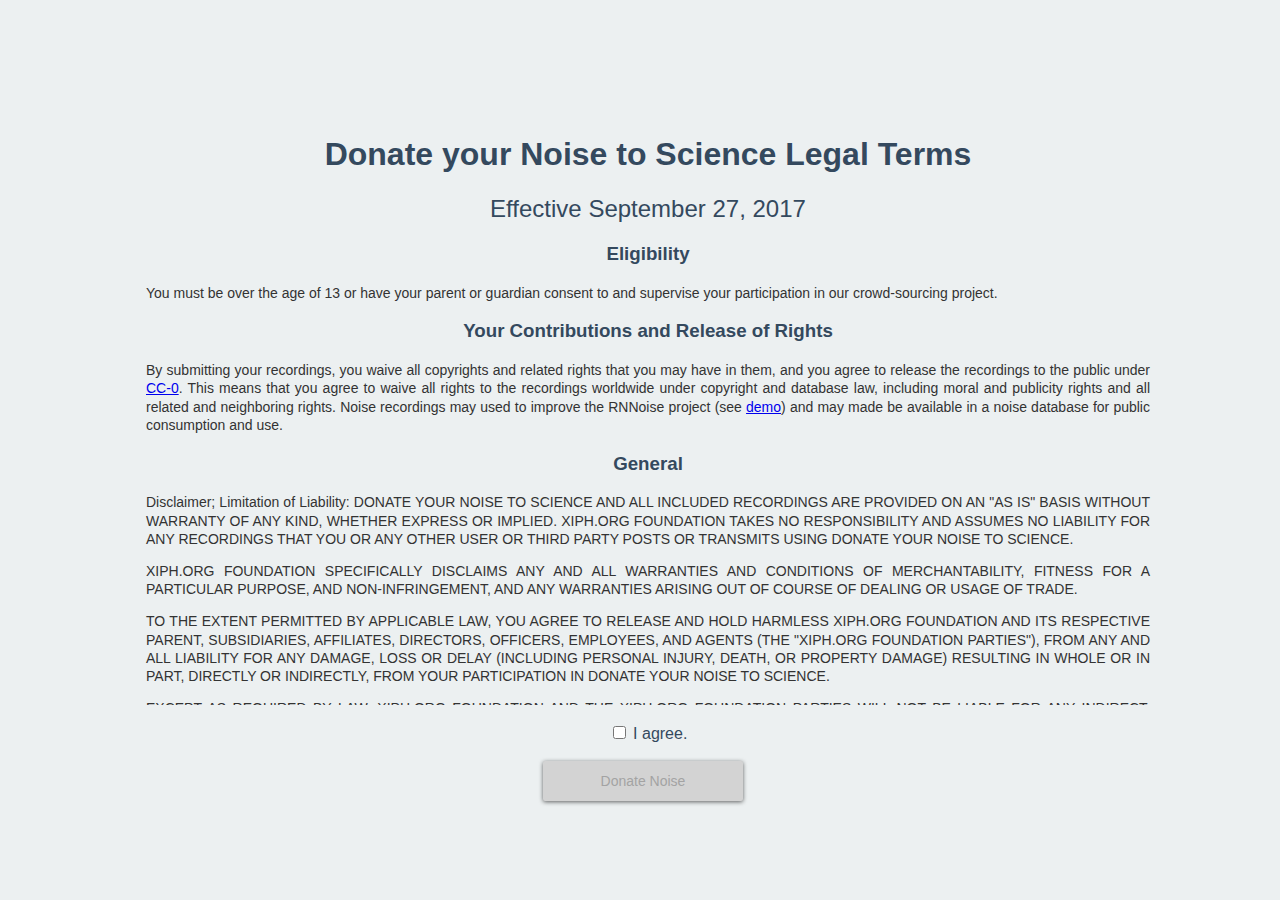
<file: donate.html>
<!DOCTYPE html>
<html>

<head>
  <title>Donate Your Noise to Science</title>
  <meta charset="utf-8">
</head>

<body>
  <style>
    p {
      font-family: Verdana, Arial, Helvetica, sans-serif;
      color: #333333;
      font-size: 14px;
      line-height: 1.3em;
      text-align: justify;
    }

    .btn {
      position: relative;

      /* margin: 10px 10px; */
      margin-right: 10px;
      margin-bottom: 10px;
      padding: 0;

      overflow: hidden;

      border-width: 0;
      outline: none;
      border-radius: 2px;
      box-shadow: 0 1px 4px rgba(0, 0, 0, .6);

      background-color: #2ecc71;
      color: #ecf0f1;

      transition: background-color .3s;
      font-size: 14px;
      width: 200px;
    }

    .btn:hover,
    .btn:focus {
      background-color: #27ae60;
    }

    .btn>* {
      position: relative;
    }

    .btn span {
      display: block;
      padding: 12px 24px;
    }

    .btn:before {
      content: "";

      position: absolute;
      top: 50%;
      left: 50%;

      display: block;
      width: 0;
      padding-top: 0;

      border-radius: 100%;

      background-color: rgba(236, 240, 241, .3);

      -webkit-transform: translate(-50%, -50%);
      -moz-transform: translate(-50%, -50%);
      -ms-transform: translate(-50%, -50%);
      -o-transform: translate(-50%, -50%);
      transform: translate(-50%, -50%);
    }

    .btn:active:before {
      width: 120%;
      padding-top: 120%;

      transition: width .2s ease-out, padding-top .2s ease-out;
    }
    /* Styles, not important */

    *,
    *:before,
    *:after {
      box-sizing: border-box;
    }

    html {
      position: relative;
      height: 100%;
    }

    body {
      position: absolute;
      top: 50%;
      left: 50%;

      -webkit-transform: translate(-50%, -50%);
      -moz-transform: translate(-50%, -50%);
      -ms-transform: translate(-50%, -50%);
      -o-transform: translate(-50%, -50%);
      transform: translate(-50%, -50%);

      background-color: #ecf0f1;
      color: #34495e;
      font-family: Trebuchet, Arial, sans-serif;
      text-align: center;
      width: 80%;
    }

    h2 {
      font-weight: normal;
    }

    .btn.orange {
      background-color: #e67e22;
    }

    .btn.orange:hover,
    .btn.orange:focus {
      background-color: #d35400;
    }

    .btn.red {
      background-color: #e74c3c;
    }

    .btn.red:hover,
    .btn.red:focus {
      background-color: #c0392b;
    }

    .btn:disabled {
      background-color: lightgray;
      color: #A3A3A3;
    }

    .btn:hover:disabled {
      background-color: lightgray;
      color: #A3A3A3;
    }

    #donate_form {
      text-align: left;
    }

    #disclaimer {
      height: 600px;
      overflow-x: hidden;
      overflow-y: scroll;
      padding: 10px;
    }
  </style>
  <div id="disclaimer">
    <div class="terms-content">
      <h1>Donate your Noise to Science Legal Terms</h1>
      <h2>Effective September 27, 2017</h2>
      <h3>Eligibility</h3>
      <p>You must be over the age of 13 or have your parent or guardian consent to and supervise your participation in our crowd-sourcing
        project.
      </p>
      <h3>Your Contributions and Release of Rights</h3>
      <p>By submitting your recordings, you waive all copyrights and related rights that you may have in them, and you agree
        to release the recordings to the public under <a href="https://creativecommons.org/publicdomain/zero/1.0/">CC-0</a>.
        This means that you agree to waive all rights to the recordings worldwide under copyright and database law, including
        moral and publicity rights and all related and neighboring rights. Noise recordings may used to improve the 
        RNNoise project (see <a href="https://people.xiph.org/~jm/demo/rnnoise/">demo</a>) and may made be available in a noise database for public consumption and use.</p>
      <h3>General</h3>
      <p>Disclaimer; Limitation of Liability: DONATE YOUR NOISE TO SCIENCE AND ALL INCLUDED RECORDINGS ARE PROVIDED ON AN "AS IS" BASIS WITHOUT
        WARRANTY OF ANY KIND, WHETHER EXPRESS OR IMPLIED. XIPH.ORG FOUNDATION TAKES NO RESPONSIBILITY AND ASSUMES NO LIABILITY FOR ANY
        RECORDINGS THAT YOU OR ANY OTHER USER OR THIRD PARTY POSTS OR TRANSMITS USING DONATE YOUR NOISE TO SCIENCE.</p>
      <p>XIPH.ORG FOUNDATION SPECIFICALLY DISCLAIMS ANY AND ALL WARRANTIES AND CONDITIONS OF MERCHANTABILITY, FITNESS FOR A PARTICULAR PURPOSE,
        AND NON-INFRINGEMENT, AND ANY WARRANTIES ARISING OUT OF COURSE OF DEALING OR USAGE OF TRADE.</p>
      <p>TO THE EXTENT PERMITTED BY APPLICABLE LAW, YOU AGREE TO RELEASE AND HOLD HARMLESS XIPH.ORG FOUNDATION AND ITS RESPECTIVE
        PARENT, SUBSIDIARIES, AFFILIATES, DIRECTORS, OFFICERS, EMPLOYEES, AND AGENTS (THE "XIPH.ORG FOUNDATION PARTIES"), FROM ANY AND
        ALL LIABILITY FOR ANY DAMAGE, LOSS OR DELAY (INCLUDING PERSONAL INJURY, DEATH, OR PROPERTY DAMAGE) RESULTING IN WHOLE
        OR IN PART, DIRECTLY OR INDIRECTLY, FROM YOUR PARTICIPATION IN DONATE YOUR NOISE TO SCIENCE.</p>
      <p>EXCEPT AS REQUIRED BY LAW, XIPH.ORG FOUNDATION AND THE XIPH.ORG FOUNDATION PARTIES WILL NOT BE LIABLE FOR ANY INDIRECT, SPECIAL, INCIDENTAL,
        CONSEQUENTIAL, OR EXEMPLARY DAMAGES ARISING OUT OF OR IN ANY WAY RELATING TO THESE TERMS OR THE USE OF OR INABILITY
        TO USE THE SERVICES, INCLUDING WITHOUT LIMITATION DIRECT AND INDIRECT DAMAGES FOR LOSS OF GOODWILL, WORK STOPPAGE,
        LOST PROFITS, LOSS OF DATA, AND COMPUTER FAILURE OR MALFUNCTION, EVEN IF ADVISED OF THE POSSIBILITY OF SUCH DAMAGES
        AND REGARDLESS OF THE THEORY (CONTRACT, TORT, OR OTHERWISE) UPON WHICH SUCH CLAIM IS BASED. THE COLLECTIVE LIABILITY
        OF XIPH.ORG FOUNDATION AND THE XIPH.ORG FOUNDATION PARTIES UNDER THIS AGREEMENT WILL NOT EXCEED $500 (FIVE HUNDRED DOLLARS). SOME JURISDICTIONS
        DO NOT ALLOW THE EXCLUSION OR LIMITATION OF INCIDENTAL, CONSEQUENTIAL, OR SPECIAL DAMAGES, SO THIS EXCLUSION AND
        LIMITATION MAY NOT APPLY TO YOU.</p>
      <p>Updates: Xiph.Org Foundation may update these Terms from time to time to address a new feature of the Services or to clarify a
        provision. The updated Terms will be posted online. If the changes are substantive, we will announce the update through
        Xiph.Org Foundation's usual channels for such announcements such as blog posts and forums. Your continued use of the Services
        after the effective date of such changes constitutes your acceptance of such changes. To make your review more convenient,
        we will post an effective date at the top of this page.</p>
      <p>Termination: We may suspend or terminate your access to the Services at any time for any reason, we will make reasonable
        efforts to notify you by the email address associated with your account or the next time you attempt to access the
        Services. Regardless of any termination, all recordings that you submit to Xiph.Org Foundation will continue to be publicly available.</p>
      <p>Governing Law: These Legal Terms constitute the entire agreement between you and Xiph.Org Foundation concerning Donate your Noise to Science and
        are governed by the laws of the state of California, U.S.A.</p>
    </div>
  </div>
  <br>
  <div id="ask_donate">
    <input id="agree" type="checkbox"> 
    <label for="agree">I agree.</label>
    <br><br>
    <button class="btn" id="donate" disabled><span>Donate Noise</span></button>
  </div>
  <div id="donate_form" hidden>
    <h2>Thank you for donating your noise to science.</h2>
    <p>
      Submit noise from any environment where you might communicate using voice. That can be your office, your car, on the
      street, or anywhere you might use your phone or computer. This noise can be used to improve the training of neural networks
      that remove noise from speech as in the RNNoise project (see <a href="https://people.xiph.org/~jm/demo/rnnoise/">demo</a>).
    </p>
    <p>
      Press "Record" and be silent while we record 1 minute of noise. You can stop the recording at any time by pressing the "Stop
      Record" button, or by waiting 1 minute until recording automatically stops.
    </p>
    <button class="btn red" id="record"><span>Record</span></button>
    <button class="btn green" id="stop_record"><span>Stop Record</span></button>
    <span id="rec_left_label">Time left: </span><span id="rec_left">0:00</span>
    <br>
    <p>
      Before you submit your noise, you may review it to make sure you didn't accidentaly record privacy sensitive audio.
    </p>
    <button class="btn" id="play"><span>Play Recording</span></button>
    <button class="btn" id="pause_play"><span>Stop Playback</span></button>
    <span id="play_pos_label">Time left: </span><span id="play_pos">0:00.0 / 0:00.0</span>
    <br>
    <p>
      Where are you? (Optional)
    </p>
    <select id="kind">
      <option value="none">Select Noise Type</option>
      <option value="office">Office</option>
      <option value="street">Street</option>
      <option value="coffee">Restaurant</option>
      <option value="car">Car</option>
      <option value="train">Train</option>
      <option value="other">Other</option>
    </select>
    <br>
    <br>
    <button class="btn" id="submit"><span>Submit</span></button>
    <span id="status"></span>
  </div>
  <script>
    var DonateNoiseController = (function () {
      var SAMPLES_PER_CHUNK = 4096;
      var CHUNK_MS = SAMPLES_PER_CHUNK / 44100 * 1000;
      var MAX_TIME = 60000;
      var audioCtx = null;
      var buffer = null;

      // Recording utils

      function getUserMedia(constraints) {
        if ('mediaDevices' in navigator)
          return navigator.mediaDevices.getUserMedia(constraints);

        let getUserMedia = navigator.getUserMedia ||
          navigator.webkitGetUserMedia || navigator.mozGetUserMedia;
        if (!getUserMedia)
          return Promise.reject(new Error("getUserMedia is not supported"));
        return new Promise(function (resolve, reject) {
          getUserMedia.call(navigator, constraints, resolve, reject);
        });
      }

      function stopStream(stream) {
        if ('getTracks' in stream) {
          stream.getTracks().forEach(function (t) { t.stop(); });
        } else {
          stream.stop();
        }
      }

      let isRecording = false;
      let recordingFrom = null;

      var scriptNode;
      function scriptNode_onaudioprocess(evt) {
        var inputBuffer = evt.inputBuffer;
        for (var channel = 0; channel < inputBuffer.numberOfChannels; channel++) {
          var inputData = inputBuffer.getChannelData(channel);
          buffer.push(new Float32Array(inputData));
        }

        var now = Date.now();
        onRecordingLeft({
          left: recordingEndsAt - now,
          duration: buffer.length * CHUNK_MS
        });
      }
      var sourceNode;

      function startRecording(stream) {
        isRecording = true;
        recordingFrom = stream;
        sourceNode = audioCtx.createMediaStreamSource(stream);
        sourceNode.connect(scriptNode);
        scriptNode.connect(audioCtx.destination);
        onRecordingStateChange({ state: 'recording' });
      }

      function stopRecording(stream) {
        stopStream(stream);
        scriptNode.disconnect(audioCtx.destination);
        sourceNode.disconnect(scriptNode);
        sourceNode = null;
        recordingFrom = null;
        isRecording = false;
        onRecordingStateChange({ state: 'stop' });
      }

      // Playback utils

      var scriptNode2;
      function scriptNode2_onaudioprocess(evt) {
        if (playingPosition >= buffer.length) {
          stopBufferPlayback(playingBufferAt);
          return;
        }
        var outputBuffer = evt.outputBuffer;
        for (var channel = 0; channel < outputBuffer.numberOfChannels; channel++) {
          var outputData = outputBuffer.getChannelData(channel);
          outputData.set(buffer[playingPosition]);
        }
        playingPosition++;
        reportPlaybackProgress();
      }

      var isPlayingBuffer = false;
      var playingPosition = 0;
      var playingBufferAt = null;
      var destinationNode = null;
      function startBufferPlayback(audio, start) {
        isPlayingBuffer = true;
        playingBufferAt = audio;
        playingPosition = start || 0;
        destinationNode = audioCtx.createMediaStreamDestination();
        scriptNode2.connect(destinationNode);
        audio.srcObject = destinationNode.stream;
        audio.play();
      }

      function stopBufferPlayback(audio) {
        scriptNode2.disconnect(destinationNode);
        audio.pause();
        destinationNode = null;
        playingBufferAt = null;
        isPlayingBuffer = false;
      }

      function reportPlaybackProgress() {
        onPlaybackPosition({
          position: playingPosition * CHUNK_MS,
          duration: buffer ? buffer.length * CHUNK_MS : 0
        });
      }

      // main

      function playAt(start) {
        var audio = new Audio();
        audio.addEventListener("play", function () {
          reportPlaybackProgress();
          onPlaybackStateChange({ state: 'playing' });
        });
        audio.addEventListener("pause", function () {
          reportPlaybackProgress();
          onPlaybackStateChange({ state: 'stop' });
        });
        document.body.appendChild(audio);
        startBufferPlayback(audio, start);
      }

      var recordingTimeout;
      var recordingEndsAt;
      function record(maxTime) {
        getUserMedia({ audio: true }).then(function (stream) {
          startRecording(stream);
          recordingEndsAt = Date.now() + maxTime;
          recordingTimeout = setTimeout(function () {
            stopRecording(stream);
          }, maxTime);
        }, function (err) {
          alert("Cannot record " + err.message);
        });
      }

      var onRecordingStateChange;
      var onRecordingLeft;
      var onPlaybackStateChange;
      var onPlaybackPosition;

      return {
        initialize: function (params) {
          var nop = function () { };
          onRecordingStateChange = params.onRecordingStateChange || nop;
          onRecordingLeft = params.onRecordingLeft || nop;
          onPlaybackStateChange = params.onPlaybackStateChange || nop;
          onPlaybackPosition = params.onPlaybackPosition || nop;

          audioCtx = new (window.AudioContext || window.webkitAudioContext)();
          scriptNode = audioCtx.createScriptProcessor(SAMPLES_PER_CHUNK, 1, 1);
          scriptNode.onaudioprocess = scriptNode_onaudioprocess;
          scriptNode2 = audioCtx.createScriptProcessor(SAMPLES_PER_CHUNK, 1, 1);
          scriptNode2.onaudioprocess = scriptNode2_onaudioprocess;
        },
        record: function () {
          buffer = [];
          record(MAX_TIME);
        },
        stopRecording: function () {
          if (recordingFrom) {
            clearTimeout(recordingTimeout);
            stopRecording(recordingFrom);
          }
        },
        play: function () {
          playAt(0);
        },
        stopPlayback: function () {
          if (playingBufferAt) {
            stopBufferPlayback(playingBufferAt);
          }
        },
        getBuffer: function () {
          var total = buffer.reduce(function (acc, chunk) {
            return acc + chunk.length;
          }, 0);
          var data = new Int16Array(total);
          buffer.reduce(function (acc, chunk) {
            for (let i = 0; i < chunk.length; i++)
              acc[i] = chunk[i] * 32767;
            return acc.subarray(chunk.length);
          }, data);
          return data;
        },
      }
    })();
  </script>

  <script>
    var state = {
      recording: false,
      recording_left: 0,
      has_recording: false,
      recording_duration: 0,
      playing: false,
      submitted: false,
      submitting: false,
      current_time: 0,
    };

    var agree_btn = document.getElementById("agree");
    var donate_btn = document.getElementById("donate");

    agree_btn.addEventListener("click", function () {
      donate_btn.disabled = !agree_btn.checked;
    });

    donate_btn.addEventListener("click", function () {
      try {
        DonateNoiseController.initialize({
          onRecordingStateChange: function (evt) {
            if (evt.state == 'recording') {
              state = Object.assign({}, state, {
                recording: true,
                has_recording: false,
                submitted: false
              });
            } else {
              state = Object.assign({}, state, {
                recording: false,
                has_recording: true,
                submitted: false
              });
            }
            render();
          },
          onRecordingLeft: function (evt) {
            state = Object.assign({}, state, {
              recording_left: evt.left,
              recording_duration: evt.duration,
            });
            render();
          },
          onPlaybackStateChange: function (evt) {
            state = Object.assign({}, state, {
              playing: evt.state == 'playing',
            });
            render();
          },
          onPlaybackPosition: function (evt) {
            state = Object.assign({}, state, {
              current_time: evt.position,
              recording_duration: evt.duration,
            });
            render();
          },
        });
      } catch (e) {
        alert('Cannot enable recording/playback');
        return;
      }

      
      document.getElementById('disclaimer').setAttribute('hidden', 'hidden');
      document.getElementById('ask_donate').setAttribute('hidden', 'hidden');
      document.getElementById('donate_form').removeAttribute('hidden');

      render();
    });

    var record_btn = document.getElementById('record');
    record_btn.addEventListener("click", function () {
      DonateNoiseController.record();
    });
    var stop_record_btn = document.getElementById('stop_record');
    stop_record_btn.addEventListener("click", function () {
      DonateNoiseController.stopRecording();
    });
    var rec_left_span = document.getElementById('rec_left');

    var play_btn = document.getElementById('play');
    play_btn.addEventListener("click", function () {
      DonateNoiseController.play();
    });
    var pause_play_btn = document.getElementById('pause_play');
    pause_play_btn.addEventListener("click", function () {
      DonateNoiseController.stopPlayback();
    });
    var play_pos_span = document.getElementById('play_pos');

    var submit_btn = document.getElementById("submit");
    var status_span = document.getElementById('status');
    
    submit_btn.addEventListener("click", function () {
      var data = DonateNoiseController.getBuffer();
      var kind = document.getElementById('kind');

      var fd = new FormData();
      fd.append("kind", kind.value);
      fd.append("attachment1", new Blob([data]));
      var xhr = new XMLHttpRequest();
      xhr.open("POST", "//demo.xiph.org/upload");
      xhr.onreadystatechange = function (event) {
        if (xhr.readyState === XMLHttpRequest.DONE) {
          if (xhr.status === 200) {
            state = Object.assign({}, state, {
              submitted: true
            });
          } else {
            alert("An error occured while trying to upload your noise, please try again later.");
          }
          state = Object.assign({}, state, {
            submitting: false
          });
          render();
        } 
      }
      state = Object.assign({}, state, {
        submitting: true
      });
      xhr.send(fd);
      render();
    });

    function format_time(t) {
      var f = (t / 1000).toFixed(1);
      var sec = f % 60;
      var min = (f - sec) / 60;
      let secText = (sec < 10 ? "0" : "") + (sec | 0);
      return min + ":" + secText;
    }

    function render() {
      record_btn.disabled = state.recording || state.submitting;
      stop_record_btn.disabled = !state.recording || state.submitting;
      rec_left_span.textContent = format_time(state.recording_left);
      play_btn.disabled = !state.has_recording || state.playing || state.submitting;
      pause_play_btn.disabled = !state.has_recording || !state.playing || state.submitting;
      play_pos_span.textContent = format_time(state.current_time) + "/" + format_time(state.recording_duration);
      submit.disabled = !state.has_recording || state.submitted || state.submitting;
      submit.innerHTML = "<span>" + (state.submitting ? "Uploading ..." : "Submit") + "</span>";
      status_span.textContent = state.submitted ? "It worked! Your donation is appreciated." : "";
    }
  </script>
</body>

</html>
</file>
